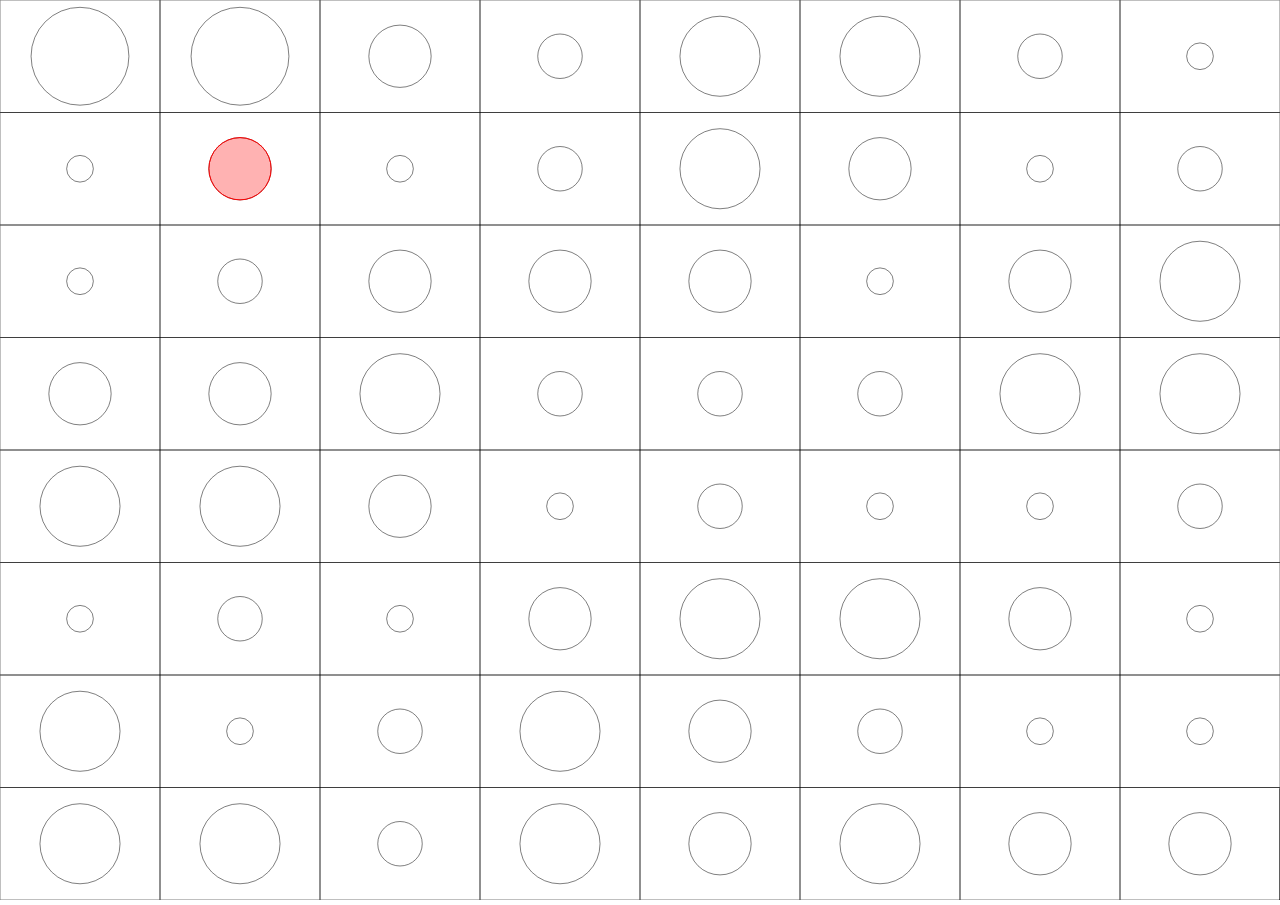
<file: index.html>
<!DOCTYPE html>
<html manifest="./manifest.appcache">
  <head><title>Fitts experiment</title>
    <meta charset="utf-8" />
  	<meta name="viewport" content="width=device-width, initial-scale=1.0, maximum-scale=1.0, user-scalable=0" />
	<meta name="apple-mobile-web-app-capable" content="yes" />
	<meta name="mobile-web-app-capable" content="yes" />
	<meta name="apple-mobile-web-app-status-bar-style" content="black-translucent">
	 <link href='bootstrap/css/bootstrap.css' rel='stylesheet' type='text/css'>
  </head>
  <body>
	<style>


		body{
			background-color:#fff;
			margin: 0;
			overflow:hidden;

		}
	</style>

	<svg id="svg"></svg>

	<script data-main="js/fitts.js" src="js/require/require.js"></script>
  </body>
</html>
</file>
